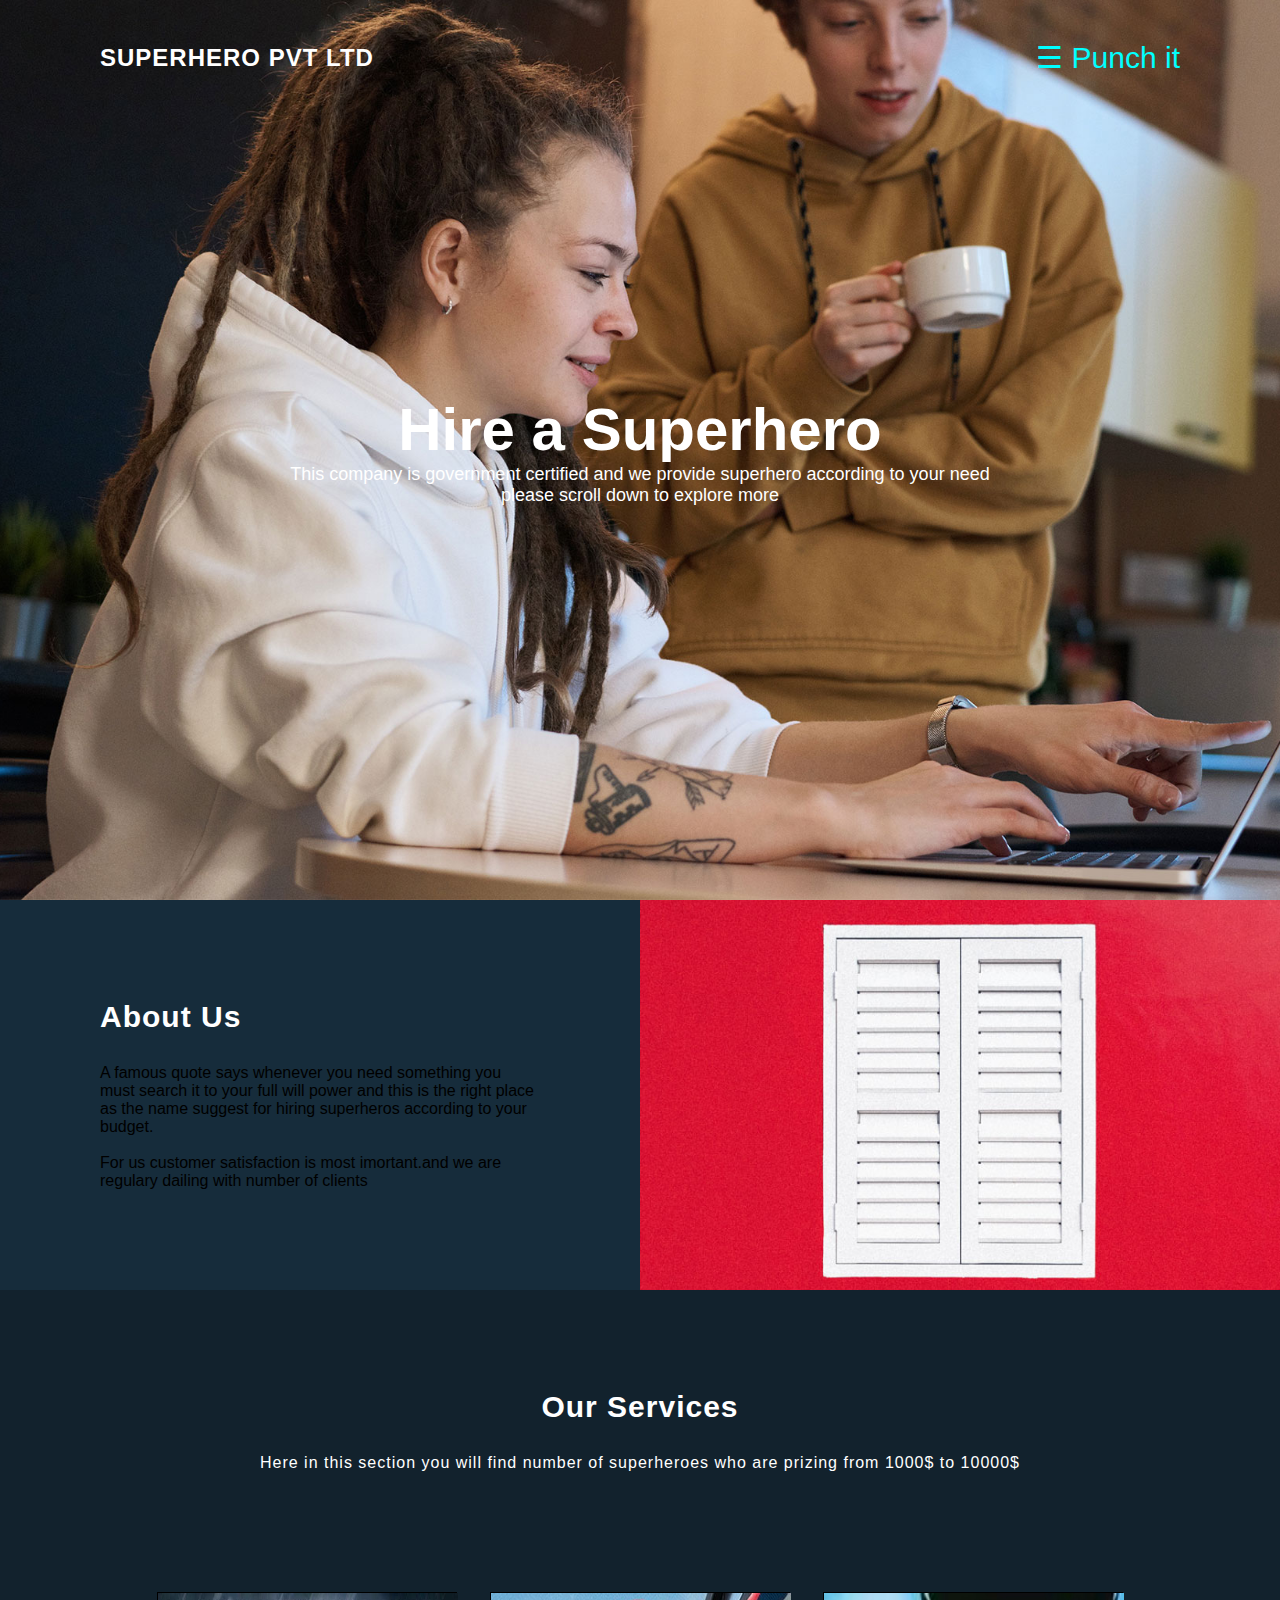
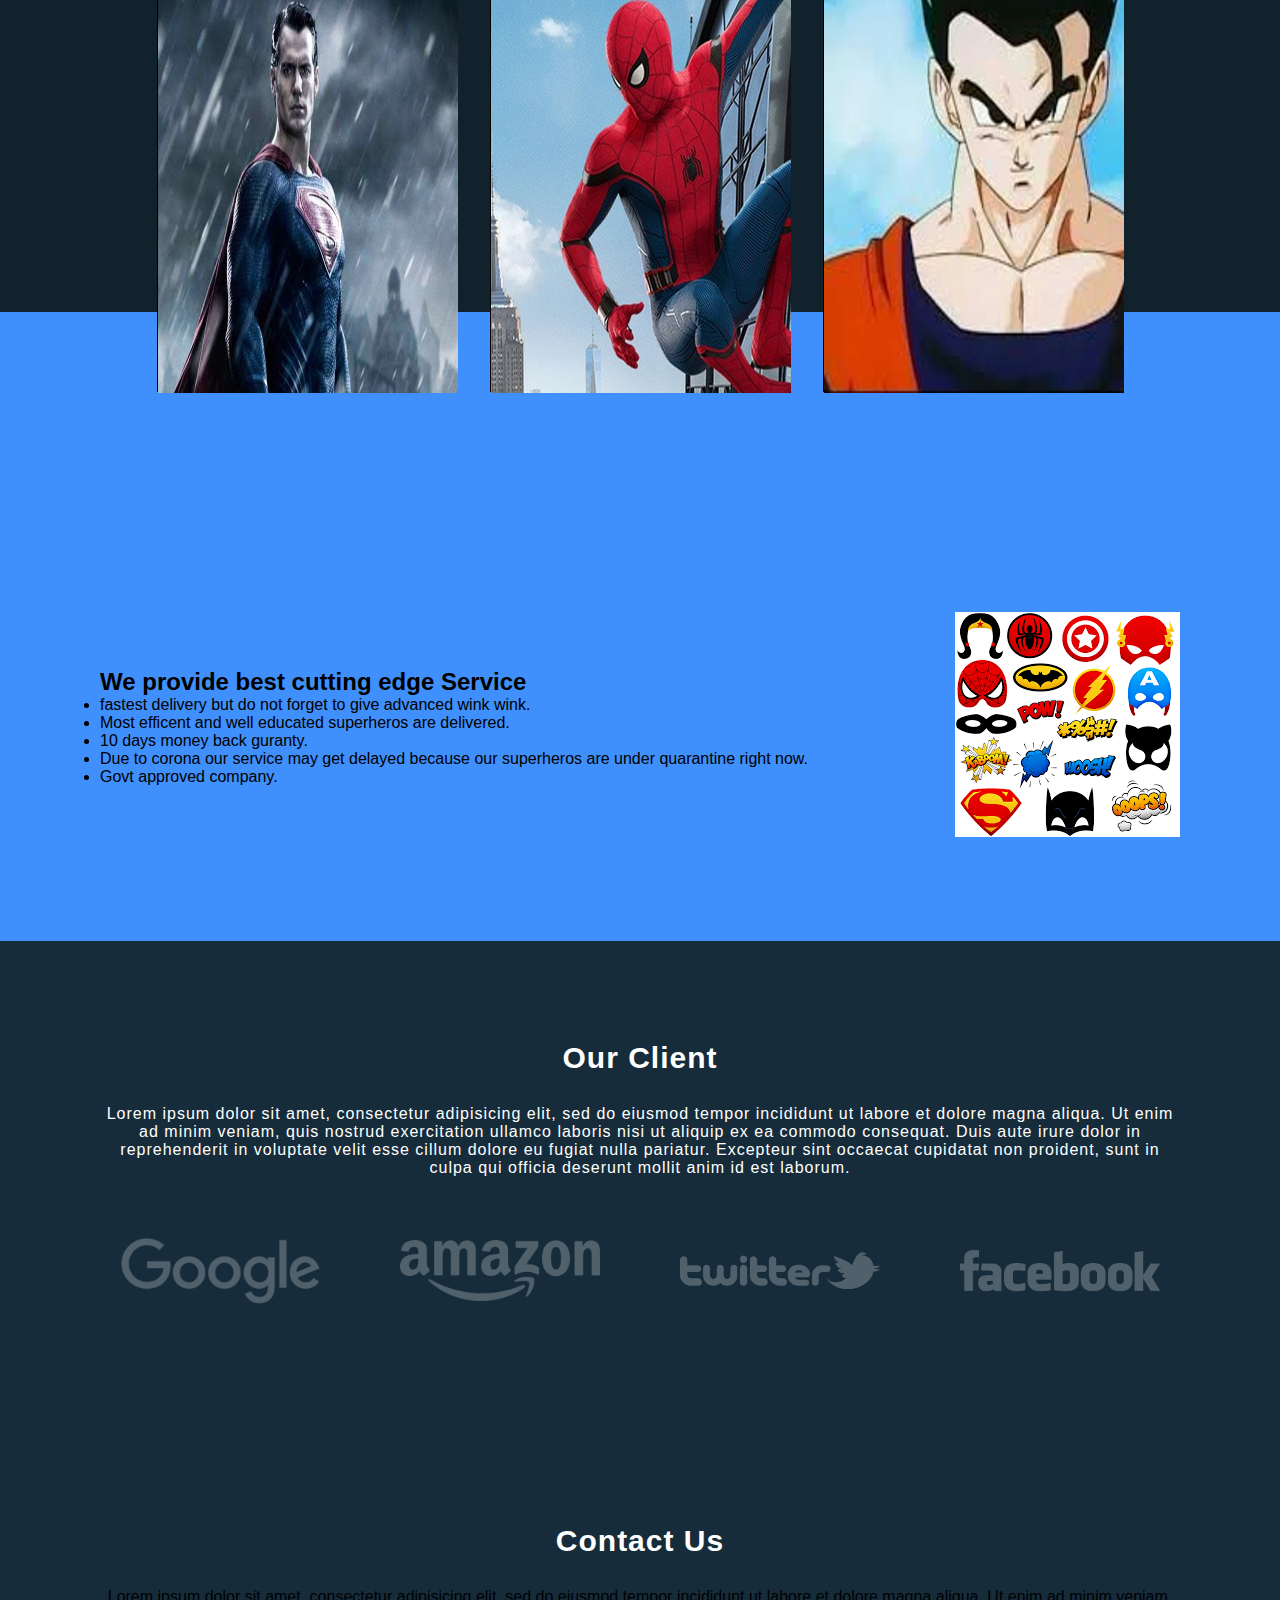
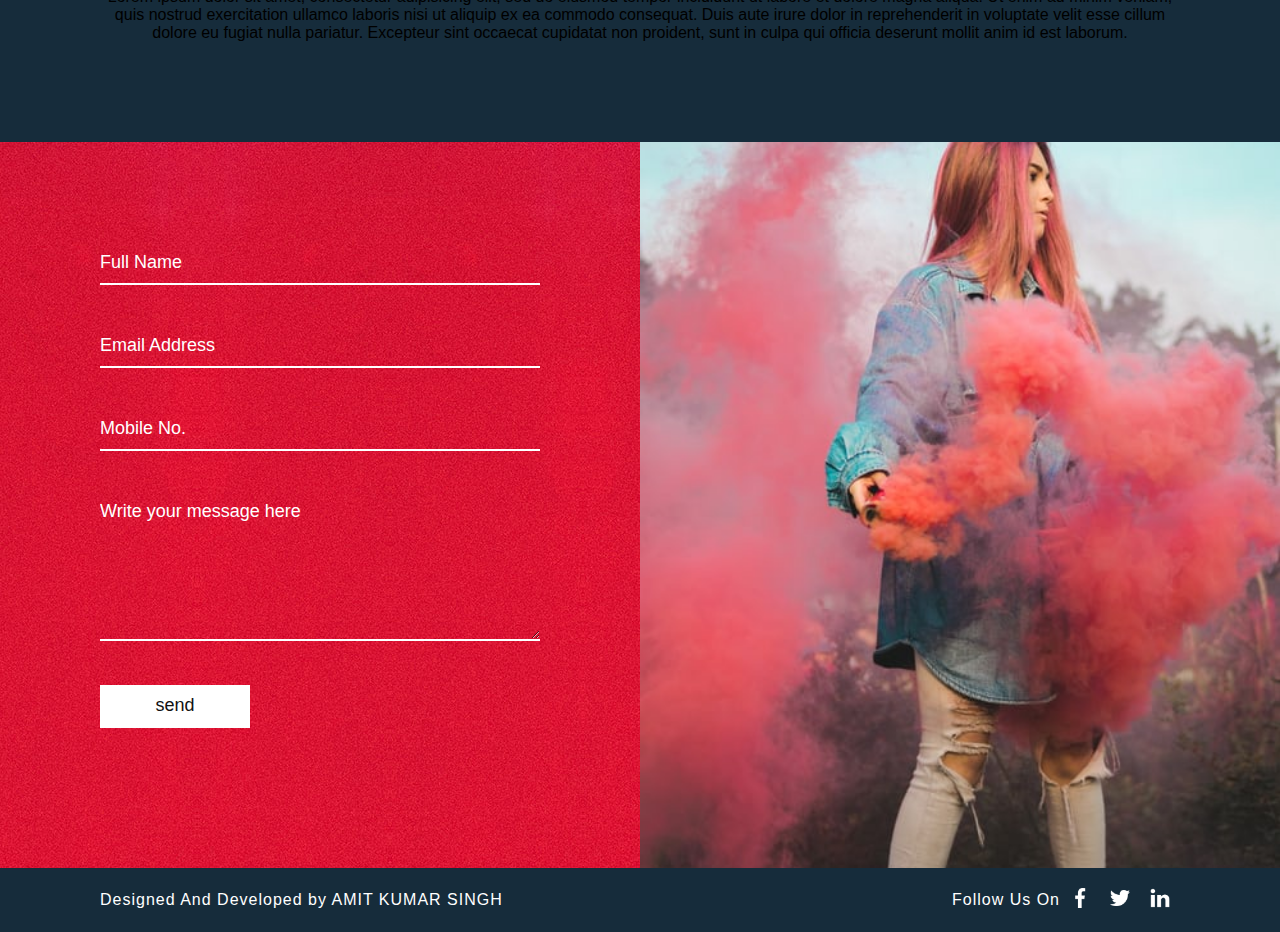
<file: index.html>
<!DOCTYPE html>
<html>
<head>
	<meta charset="utf-8">
	<meta name="viewport" content="width=device-width, initial-scale=1.0">
	<title>responsive website</title>
	<link rel="stylesheet" type="text/css" href="responsive.css">
</head>
<body>
	<!-- website banner -->
	<div class="banner">
		<header>
			<a href="#" class="logo">Superhero pvt ltd</a>
			<!-- <div onclick="document.location = ''" class="toggle"></div> -->
<div id="myNav" class="overlay">
  <a href="javascript:void(0)" class="closebtn" onclick="closeNav()">&times;</a>
  <div class="overlay-content">
    <a href="#">About</a>
    <a href="#">Services</a>
    <a href="#">Clients</a>
    <a href="#">Contact</a>
  </div>
</div>
<span id="button" style="font-size:30px;cursor:pointer;float: right;color: cyan" onclick="openNav()">&#9776; Punch it</span>
<script>
function openNav() {
  document.getElementById("myNav").style.width = "100%";
}

function closeNav() {
  document.getElementById("myNav").style.width = "0%";
}
</script>


		</header>
		<img src="bg.jpg">
		<div class="content">
			<h2>Hire a Superhero</h2>
			<p>This company is government certified and we provide superhero according to your need <br>please scroll down to explore more</p>
		</div>
	</div>

	<!-- about page -->

	<section class="about">
		<div class="contentbx">
			<h2 class="heading">About Us</h2>
			<p>A famous quote says whenever you need something you must search it to your full will power and this is the right place as the name suggest for hiring superheros according to your budget.<br><br> For us customer satisfaction is most imortant.and we are regulary dailing with number of clients</p>
			
		</div>
		<div class="imgbx"></div>

	</section>

	<!-- services by  -->

	<section class="services">
		<h2 class="heading">Our Services</h2>
	<p class="text">Here in this section you will find number of superheroes who are prizing from 1000$ to 10000$</p>
	
    <div class="container">
		<div class="card">
			<div class="imgbox">
			<img src="superman.jpg"></div>
					<div class="details">

			<h3>superman wink wink</h3>
				<p>Lorem ipsum dolor sit amet, consectetur adipisicing elit, sed do eiusmod
				tempor incididunt ut labore et dolore magna aliqua. Ut enim ad minim veniam,
				quis nostrud exercitation ullamco laboris nisi ut aliquip ex ea commodo
				consequat. Duis aute irure dolor in reprehenderit in voluptate velit esse
				cillum dolore eu fugiat nulla pariatur. Excepteur sint occaecat cupidatat non
				proident, sunt in culpa qui officia deserunt mollit anim id est laborum.Lorem ipsum dolor sit amet, consectetur adipisicing elit, sed do eiusmod
				</p>
			
		</div>	
	</div>

		<div class="card">
			<div class="imgbox">
			<img src="spider.jpg"></div>
					<div class="details">

			<h3>spiderman wink wink</h3>
				<p>Lorem ipsum dolor sit amet, consectetur adipisicing elit, sed do eiusmod
				tempor incididunt ut labore et dolore magna aliqua. Ut enim ad minim veniam,
				quis nostrud exercitation ullamco laboris nisi ut aliquip ex ea commodo
				consequat. Duis aute irure dolor in reprehenderit in voluptate velit esse
				cillum dolore eu fugiat nulla pariatur. Excepteur sint occaecat cupidatat non
				proident, sunt in culpa qui officia deserunt mollit anim id est laborum.Lorem ipsum dolor sit amet, consectetur adipisicing elit, sed do eiusmod
			</p>
			
		</div>	
	</div>

		<div class="card">
			<div class="imgbox">
			<img src="gohan.jpg"></div>
					<div class="details">

			<h3>gohan wink wink</h3>
				<p>Lorem ipsum dolor sit amet, consectetur adipisicing elit, sed do eiusmod
				tempor incididunt ut labore et dolore magna aliqua. Ut enim ad minim veniam,
				quis nostrud exercitation ullamco laboris nisi ut aliquip ex ea commodo
				consequat. Duis aute irure dolor in reprehenderit in voluptate velit esse
				cillum dolore eu fugiat nulla pariatur. Excepteur sint occaecat cupidatat non
				proident, sunt in culpa qui officia deserunt mollit anim id est laborum.Lorem ipsum dolor sit amet, consectetur adipisicing elit, sed do eiusmod
				</p>
			
		</div>	
	</div>
		</div>	



	</section>

		
		<!-- technology	 -->

		<section class="technology">
			<div class="contentbx">
				<h2>We provide best cutting edge Service</h2>
				<p><li>fastest delivery but do not forget to give advanced wink wink.</li>
                <li>Most efficent and well educated superheros are delivered.</li>
				<li>10 days money back guranty.</li>
                <li>Due to corona our service may get delayed because our superheros are under quarantine right now.</li>
                <li>Govt approved company.</li>
				</p>
			</div>
			<div class="imgbx">
				<img src="meow.png">
			</div>

		</section>

		<!-- client -->

		<section class="client">
			<h2 class="heading">Our Client</h2>
			<p class="text">Lorem ipsum dolor sit amet, consectetur adipisicing elit, sed do eiusmod
			tempor incididunt ut labore et dolore magna aliqua. Ut enim ad minim veniam,
			quis nostrud exercitation ullamco laboris nisi ut aliquip ex ea commodo
			consequat. Duis aute irure dolor in reprehenderit in voluptate velit esse
			cillum dolore eu fugiat nulla pariatur. Excepteur sint occaecat cupidatat non
			proident, sunt in culpa qui officia deserunt mollit anim id est laborum.</p>
			<div class="imgbx">
				<img src="brand1.png">
				<img src="brand2.png">
				<img src="brand3.png">
				<img src="brand4.png">
			</div>
		</section>

		<!-- testimonials -->

		<!-- <section class="testimonials">
			<h2 class="heading">What our client says</h2>
			<div class="container">
				<div class="contentbx">
					<div>
						<p>Lorem ipsum dolor sit amet, consectetur adipisicing elit, sed do eiusmod
						tempor incididunt ut labore et dolore magna aliqua. Ut enim ad minim veniam,
						quis nostrud exercitation ullamco laboris nisi ut aliquip ex ea commodo
						consequat.</p><br>
						<h3>Someone Famous</h3>
					</div>
				</div>

                <div class="contentbx">
					<div>
						<p>Lorem ipsum dolor sit amet, consectetur adipisicing elit, sed do eiusmod
						tempor incididunt ut labore et dolore magna aliqua. Ut enim ad minim veniam,
						quis nostrud exercitation ullamco laboris nisi ut aliquip ex ea commodo
						consequat.</p><br>
						<h3>Someone Famous</h3>
					</div>
				</div>

				<div class="contentbx">
					<div>
						<p>Lorem ipsum dolor sit amet, consectetur adipisicing elit, sed do eiusmod
						tempor incididunt ut labore et dolore magna aliqua. Ut enim ad minim veniam,
						quis nostrud exercitation ullamco laboris nisi ut aliquip ex ea commodo
						consequat.</p><br>
						<h3>Someone Famous</h3>
					</div>
				</div>

			</div>
		</section> -->

		<!-- contact  -->

		<section class="contact">
			<h2 class="heading">Contact Us</h2>
			<p>Lorem ipsum dolor sit amet, consectetur adipisicing elit, sed do eiusmod
			tempor incididunt ut labore et dolore magna aliqua. Ut enim ad minim veniam,
			quis nostrud exercitation ullamco laboris nisi ut aliquip ex ea commodo
			consequat. Duis aute irure dolor in reprehenderit in voluptate velit esse
			cillum dolore eu fugiat nulla pariatur. Excepteur sint occaecat cupidatat non
			proident, sunt in culpa qui officia deserunt mollit anim id est laborum.</p>
		</section>

		<section class="about">
			<div class="contentbx redbg">
				<div class="form">
					<div class="inputbx">
					<input type="text" name="" placeholder="Full Name">	
					</div>
                  <div class="inputbx">
					<input type="Email" name="" placeholder="Email Address">	
					</div>
                <div class="inputbx">
					<input type="Mobile" name="" placeholder="Mobile No.">	
					</div>
                 <div class="inputbx">
                 	<textarea placeholder="Write your message here"></textarea></div>
               	<div class="inputbx">
               		<input onclick="document.location = 'https://www.egyantalks.com/'" type="submit" name="" value="send">

                   </div>
					
				</div>
			</div>
			<div class="imgbx2"></div>
		</section>

		<!-- footer -->

		<section class="footer">
			<p class="text">Designed And Developed by AMIT KUMAR SINGH</p>
			<ul>
				<p class="text">Follow Us On</p>
				<li><a href="#"><img src="facebook.png"></a></li>
							<li><a href="#"><img src="twitter.png"></a></li>
				<li><a href="#"><img src="linkedin.png"></a></li>

			</ul>
		</section>





				

			
	

</body>
</html>
</file>
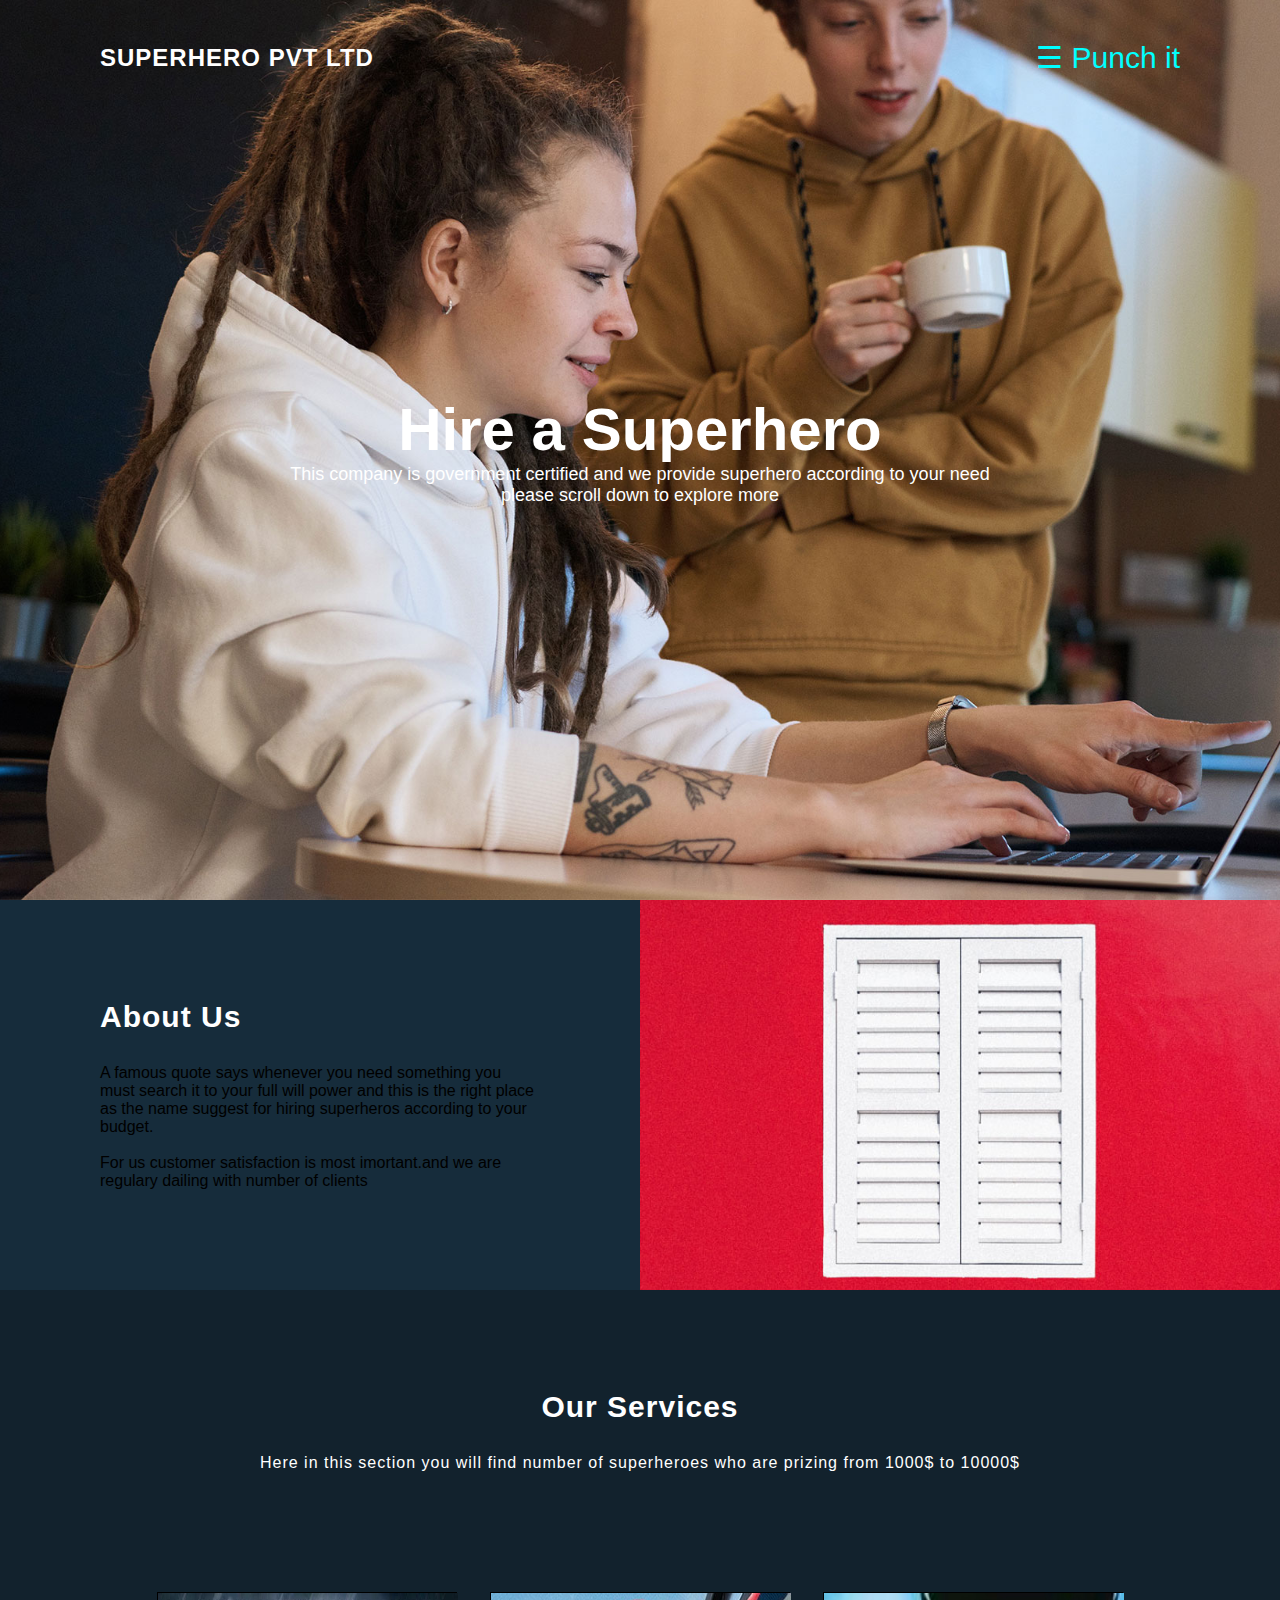
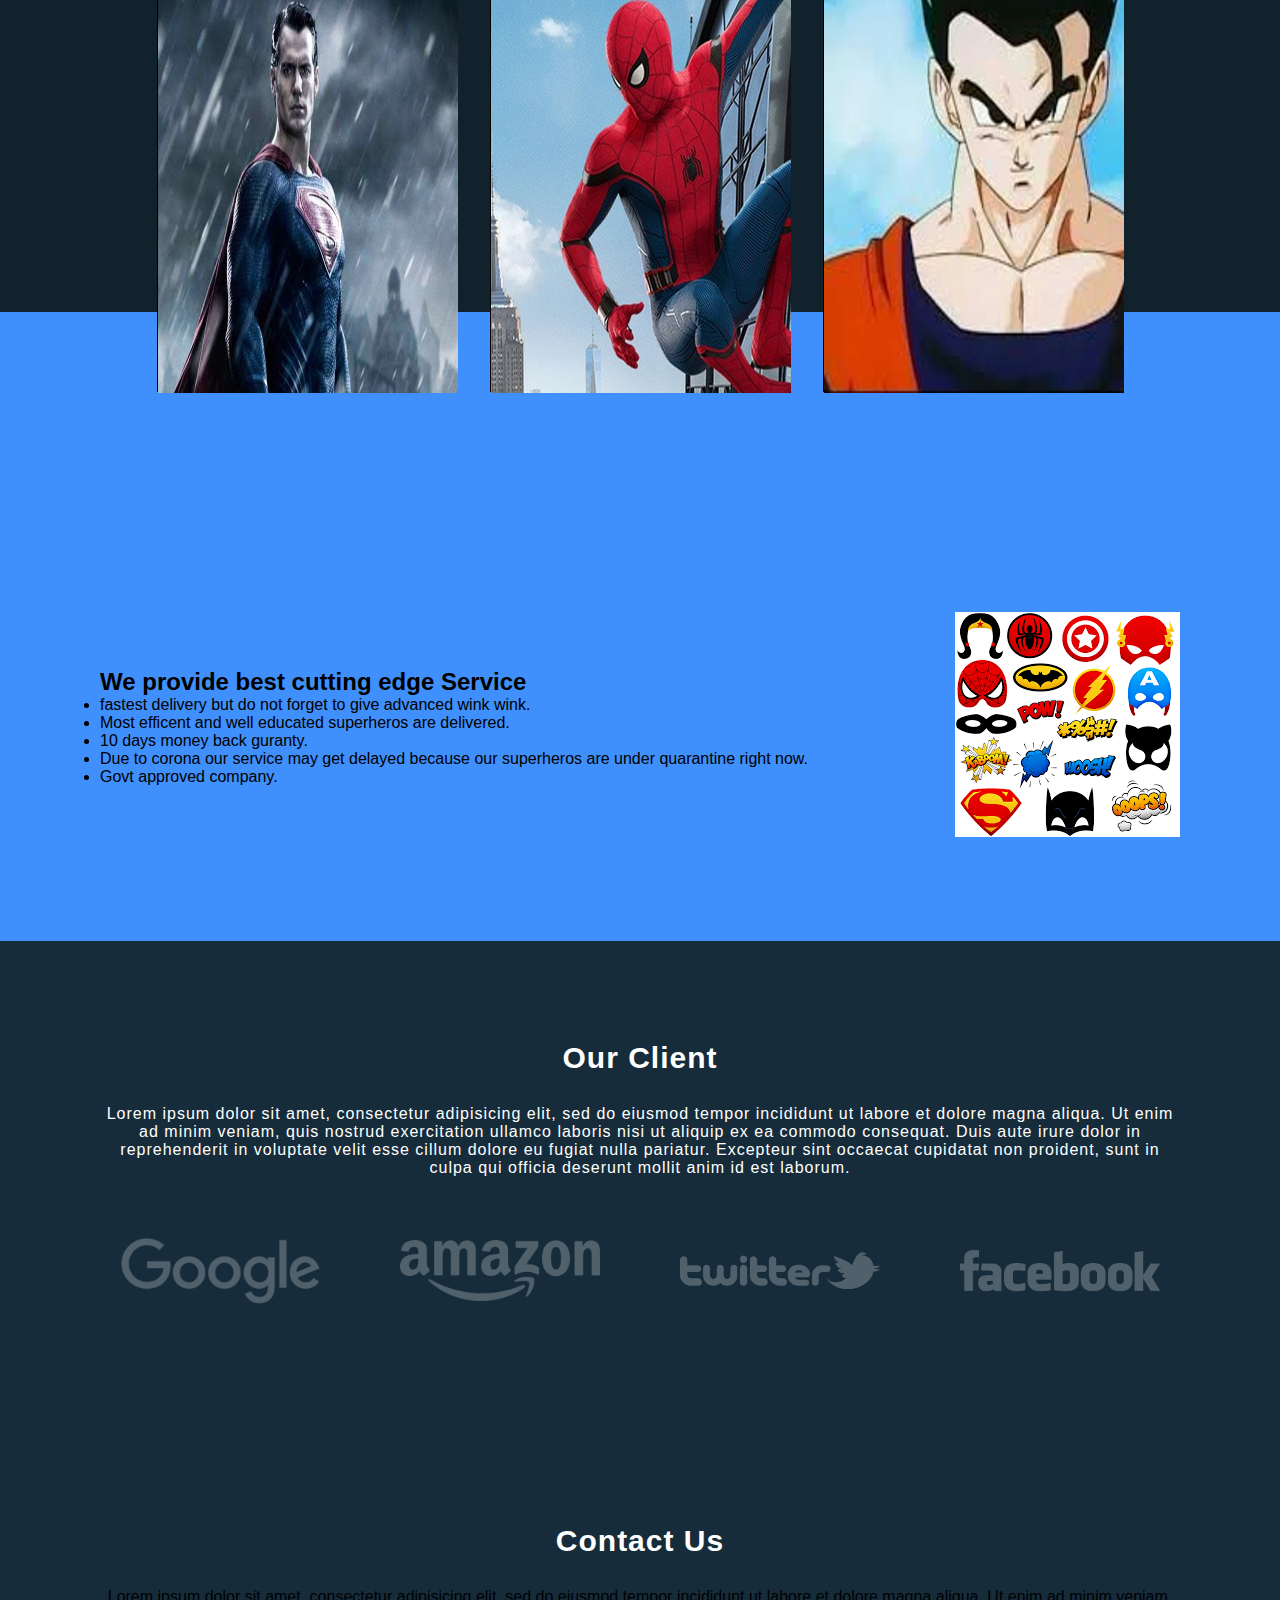
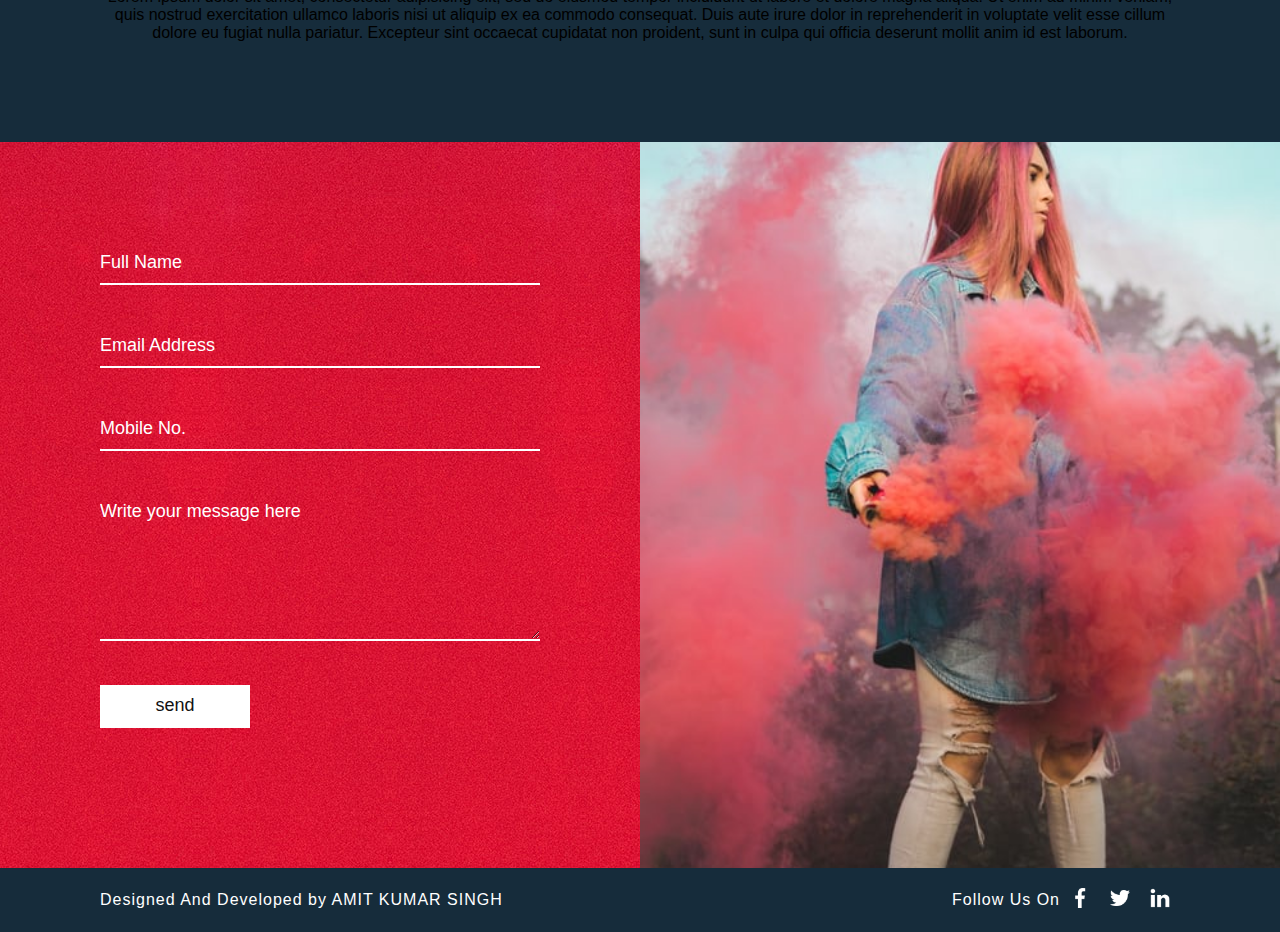
<file: responsive.html>
<!DOCTYPE html>
<html>
<head>
	<meta charset="utf-8">
	<meta name="viewport" content="width=device-width, initial-scale=1.0">
	<title>responsive website</title>
	<link rel="stylesheet" type="text/css" href="responsive.css">
</head>
<body>
	<!-- website banner -->
	<div class="banner">
		<header>
			<a href="#" class="logo">Superhero pvt ltd</a>
			<!-- <div onclick="document.location = ''" class="toggle"></div> -->
<div id="myNav" class="overlay">
  <a href="javascript:void(0)" class="closebtn" onclick="closeNav()">&times;</a>
  <div class="overlay-content">
    <a href="#">About</a>
    <a href="#">Services</a>
    <a href="#">Clients</a>
    <a href="#">Contact</a>
  </div>
</div>
<span id="button" style="font-size:30px;cursor:pointer;float: right;color: cyan" onclick="openNav()">&#9776; Punch it</span>
<script>
function openNav() {
  document.getElementById("myNav").style.width = "100%";
}

function closeNav() {
  document.getElementById("myNav").style.width = "0%";
}
</script>


		</header>
		<img src="bg.jpg">
		<div class="content">
			<h2>Hire a Superhero</h2>
			<p>This company is government certified and we provide superhero according to your need <br>please scroll down to explore more</p>
		</div>
	</div>

	<!-- about page -->

	<section class="about">
		<div class="contentbx">
			<h2 class="heading">About Us</h2>
			<p>A famous quote says whenever you need something you must search it to your full will power and this is the right place as the name suggest for hiring superheros according to your budget.<br><br> For us customer satisfaction is most imortant.and we are regulary dailing with number of clients</p>
			
		</div>
		<div class="imgbx"></div>

	</section>

	<!-- services by  -->

	<section class="services">
		<h2 class="heading">Our Services</h2>
	<p class="text">Here in this section you will find number of superheroes who are prizing from 1000$ to 10000$</p>
	
    <div class="container">
		<div class="card">
			<div class="imgbox">
			<img src="superman.jpg"></div>
					<div class="details">

			<h3>superman wink wink</h3>
				<p>Lorem ipsum dolor sit amet, consectetur adipisicing elit, sed do eiusmod
				tempor incididunt ut labore et dolore magna aliqua. Ut enim ad minim veniam,
				quis nostrud exercitation ullamco laboris nisi ut aliquip ex ea commodo
				consequat. Duis aute irure dolor in reprehenderit in voluptate velit esse
				cillum dolore eu fugiat nulla pariatur. Excepteur sint occaecat cupidatat non
				proident, sunt in culpa qui officia deserunt mollit anim id est laborum.Lorem ipsum dolor sit amet, consectetur adipisicing elit, sed do eiusmod
				</p>
			
		</div>	
	</div>

		<div class="card">
			<div class="imgbox">
			<img src="spider.jpg"></div>
					<div class="details">

			<h3>spiderman wink wink</h3>
				<p>Lorem ipsum dolor sit amet, consectetur adipisicing elit, sed do eiusmod
				tempor incididunt ut labore et dolore magna aliqua. Ut enim ad minim veniam,
				quis nostrud exercitation ullamco laboris nisi ut aliquip ex ea commodo
				consequat. Duis aute irure dolor in reprehenderit in voluptate velit esse
				cillum dolore eu fugiat nulla pariatur. Excepteur sint occaecat cupidatat non
				proident, sunt in culpa qui officia deserunt mollit anim id est laborum.Lorem ipsum dolor sit amet, consectetur adipisicing elit, sed do eiusmod
			</p>
			
		</div>	
	</div>

		<div class="card">
			<div class="imgbox">
			<img src="gohan.jpg"></div>
					<div class="details">

			<h3>gohan wink wink</h3>
				<p>Lorem ipsum dolor sit amet, consectetur adipisicing elit, sed do eiusmod
				tempor incididunt ut labore et dolore magna aliqua. Ut enim ad minim veniam,
				quis nostrud exercitation ullamco laboris nisi ut aliquip ex ea commodo
				consequat. Duis aute irure dolor in reprehenderit in voluptate velit esse
				cillum dolore eu fugiat nulla pariatur. Excepteur sint occaecat cupidatat non
				proident, sunt in culpa qui officia deserunt mollit anim id est laborum.Lorem ipsum dolor sit amet, consectetur adipisicing elit, sed do eiusmod
				</p>
			
		</div>	
	</div>
		</div>	



	</section>

		
		<!-- technology	 -->

		<section class="technology">
			<div class="contentbx">
				<h2>We provide best cutting edge Service</h2>
				<p><li>fastest delivery but do not forget to give advanced wink wink.</li>
                <li>Most efficent and well educated superheros are delivered.</li>
				<li>10 days money back guranty.</li>
                <li>Due to corona our service may get delayed because our superheros are under quarantine right now.</li>
                <li>Govt approved company.</li>
				</p>
			</div>
			<div class="imgbx">
				<img src="meow.png">
			</div>

		</section>

		<!-- client -->

		<section class="client">
			<h2 class="heading">Our Client</h2>
			<p class="text">Lorem ipsum dolor sit amet, consectetur adipisicing elit, sed do eiusmod
			tempor incididunt ut labore et dolore magna aliqua. Ut enim ad minim veniam,
			quis nostrud exercitation ullamco laboris nisi ut aliquip ex ea commodo
			consequat. Duis aute irure dolor in reprehenderit in voluptate velit esse
			cillum dolore eu fugiat nulla pariatur. Excepteur sint occaecat cupidatat non
			proident, sunt in culpa qui officia deserunt mollit anim id est laborum.</p>
			<div class="imgbx">
				<img src="brand1.png">
				<img src="brand2.png">
				<img src="brand3.png">
				<img src="brand4.png">
			</div>
		</section>

		<!-- testimonials -->

		<!-- <section class="testimonials">
			<h2 class="heading">What our client says</h2>
			<div class="container">
				<div class="contentbx">
					<div>
						<p>Lorem ipsum dolor sit amet, consectetur adipisicing elit, sed do eiusmod
						tempor incididunt ut labore et dolore magna aliqua. Ut enim ad minim veniam,
						quis nostrud exercitation ullamco laboris nisi ut aliquip ex ea commodo
						consequat.</p><br>
						<h3>Someone Famous</h3>
					</div>
				</div>

                <div class="contentbx">
					<div>
						<p>Lorem ipsum dolor sit amet, consectetur adipisicing elit, sed do eiusmod
						tempor incididunt ut labore et dolore magna aliqua. Ut enim ad minim veniam,
						quis nostrud exercitation ullamco laboris nisi ut aliquip ex ea commodo
						consequat.</p><br>
						<h3>Someone Famous</h3>
					</div>
				</div>

				<div class="contentbx">
					<div>
						<p>Lorem ipsum dolor sit amet, consectetur adipisicing elit, sed do eiusmod
						tempor incididunt ut labore et dolore magna aliqua. Ut enim ad minim veniam,
						quis nostrud exercitation ullamco laboris nisi ut aliquip ex ea commodo
						consequat.</p><br>
						<h3>Someone Famous</h3>
					</div>
				</div>

			</div>
		</section> -->

		<!-- contact  -->

		<section class="contact">
			<h2 class="heading">Contact Us</h2>
			<p>Lorem ipsum dolor sit amet, consectetur adipisicing elit, sed do eiusmod
			tempor incididunt ut labore et dolore magna aliqua. Ut enim ad minim veniam,
			quis nostrud exercitation ullamco laboris nisi ut aliquip ex ea commodo
			consequat. Duis aute irure dolor in reprehenderit in voluptate velit esse
			cillum dolore eu fugiat nulla pariatur. Excepteur sint occaecat cupidatat non
			proident, sunt in culpa qui officia deserunt mollit anim id est laborum.</p>
		</section>

		<section class="about">
			<div class="contentbx redbg">
				<div class="form">
					<div class="inputbx">
					<input type="text" name="" placeholder="Full Name">	
					</div>
                  <div class="inputbx">
					<input type="Email" name="" placeholder="Email Address">	
					</div>
                <div class="inputbx">
					<input type="Mobile" name="" placeholder="Mobile No.">	
					</div>
                 <div class="inputbx">
                 	<textarea placeholder="Write your message here"></textarea></div>
               	<div class="inputbx">
               		<input onclick="document.location = 'https://www.egyantalks.com/'" type="submit" name="" value="send">

                   </div>
					
				</div>
			</div>
			<div class="imgbx2"></div>
		</section>

		<!-- footer -->

		<section class="footer">
			<p class="text">Designed And Developed by AMIT KUMAR SINGH</p>
			<ul>
				<p class="text">Follow Us On</p>
				<li><a href="#"><img src="facebook.png"></a></li>
							<li><a href="#"><img src="twitter.png"></a></li>
				<li><a href="#"><img src="linkedin.png"></a></li>

			</ul>
		</section>





				

			
	

</body>
</html>
</file>
<file: responsive.css>
*{
	padding: 0;
	margin:0;
	box-sizing: border-box;
	font-family: sans-serif;
}
.banner{
	position: relative;
	width: 100%;
	height: 100vh;
	background: #3475ca;
	display: flex;
	justify-content: center;
	align-items: center;
}
.banner img{
	position: absolute;
	top: 0;
	left: 0;
	width: 100%;
	height: 100%;
	object-fit: cover;
	opacity: 1;
}
.banner .content{
	position: relative;
	max-width: 750px;
	text-align: center;
}

.banner .content h2{
color: white;
font-size: 60px;
}
.banner .content p{
color: white;
font-size: 18px;
}
.banner header{
	position: absolute;
	top: 0;
	left: 0;
	width: 100%;
	padding: 40px 100px;
	display: flex;
	justify-content: space-between;
	align-items: center;
	z-index: 10000;
}
.banner header .logo{
	color: white;
	text-decoration: none;
	font-size: 24px;
	text-transform: uppercase;
	font-weight: 700;
	letter-spacing: 1px;
}

/*menubar button start*/
.overlay {
  height: 100%;
  width: 0;
  position: fixed;
  z-index: 1;
  top: 0;
  left: 0;
  background-color: rgba(0,0,0, 0.9);
  overflow-x: hidden;
  transition: 0.5s;
}
.overlay-content {
  position: relative;
  top: 25%;
  width: 100%;
  text-align: center;
  margin-top: 30px;
}
.overlay a {
  padding: 8px;
  text-decoration: none;
  font-size: 36px;
  color: gray;
  display: block;
  transition: 0.3s;
}
.overlay a:hover, .overlay a:focus {
  color: green;
}
.overlay .closebtn {
  position: absolute;
  top: 20px;
  right: 0;
  font-size: 60px;
}

span:hover{

color: red;
}


/*.banner header .toggle{
	position: relative;
	width: 36px;
	height: 28px;
	background: url(toggle.png);
	background-size: cover;
	cursor: pointer;
} */

/*toggle addition menu*/

/*.banner header .toggle:hover {
	background-color: #2196f3;
	box-shadow: 0 0 10px #2196f3, 0 0 40px #2196f3, 0 0 80px #2196f3;
    
}*/

.about{
	position: relative;
	width: 100%;
display: flex;
}
.about .contentbx{
	background: #162c3b;
	padding: 100px;
	width: 50%;
}
.heading{
	color: white;
	font-size: 30px;
	font-weight: 600;
	letter-spacing: 1px;
	margin-bottom: 30px;
}
.text{
	color: white;

	font-size: 16px;
	font-weight: 300px;
	letter-spacing: 1px;
}
.about .imgbx{
	background-image: url(window.jpg);
	width: 50%;
	background-size: cover;
    background-position: center;

}
.services{
	background: #12222d;
	padding: 100px;
	text-align: center;
}






.container img{
			width: 300px;
    	height: 400px; 
		}


	body{
		margin: 0;
		padding: 0;
		background: #f2f2f2;
		font-family: sans-serif;

	}
    .container{
    	max-width: 1000px;
    	margin: 100px auto;
    	display: flex;
    	flex-wrap: wrap;
    	justify-content: space-around;
    	
    }
    .card{
    	position: relative;
    	margin:20px 0;
    	width: 300px;
    	height: 400px;
    	background: white;
    	transform-style: preserve-3d;
    	transform: perspective(2000px);
    	transition: 1s;
    	box-shadow: inset 300px 0 50px rgba(0,0,0,0.5);
    }
    .card:hover{z-index: 1000;
    	transform: perspective(2000px) rotate(-10deg);
    	box-shadow: inset 20px 0 50px rgba(0,0,0,0.5);
    }
    .card .imgbox{
    	position: relative;
    	width: 100%;
    	height: 100%;   
    	border:1px solid #000;
    	box-sizing: border-box;
    	transform-origin: left;
    	z-index: 1;
    	transition: 1s;
    }
    .card:hover .imgbox{
    	transform: rotateY(-135deg);
    }
    .card .imgbox .img{
    	position: absolute;
    	top: 0;
    	left: 0;
    	width: 100%;
    	height: 100%; 
    	
    	object-fit: cover;
    }
    .card .details{
    	position: absolute;
    	top: 0;
    	left: 0;
    	box-sizing: border-box;
    	padding: 20px;

    }

/*.services .container{
	width: 100px;
	display: flex;
	justify-content: space-between;
	align-items: center;
	flex-wrap: wrap;
	margin-top: 60px;	
}*/
/*.services .container .servicebx{
	position: relative;
	background: white;
	width: 350px;
	height: 400px;
	display: flex;
	justify-content: center;
	align-items: center;*/

/*.services .container .servicebx img{
	max-width: 100px;
}
.services .container .servicebx h2{
	font-weight: 500;
	font-size: 20px;
	letter-spacing: 1px;
}*/
.technology{
	background: #3f8ffc;
	width: 100%;
	padding: 100px;
	display: flex;
	justify-content: space-between;
	align-items: center;
	padding-top: 300px;
	margin-top: -300px;
}
.technology .contentbx{
	max-width: 800px;
}
.technology .imgbx{
	max-width: 250px;
}
.technology .imgbx img{
	max-width: 100%;
}
.client{
	background: #162c3b;
	padding: 100px;
	text-align: center;
}
.client .imgbx{
	display: flex;
	justify-content: space-between;
	align-items: center;
	flex-wrap: wrap;
	margin-top: 40px;
}
.client .imgbx img{
	max-width: 200px;
	margin: 20px;
	opacity: 0.25;
	cursor: pointer;
}
.client .imgbx img:hover{
	opacity: 1;
}
.testimonials{
	position: relative;
	padding: 100px;
	background: #12222d;
	text-align: center;
}
.testimonials .container{
	/*position: relative;*/
	display: flex;
	/*flex-direction: row;*/
	justify-content: space-between;
	align-items: center;
	margin: 40px;
	flex-wrap: wrap;	
	/*float: left;*/
}
.testimonials .container .contentbx{
	/*position: absolute;*/
background: white;
padding: 60px 50px;
width: 550px;
display: flex;
justify-content: center;
align-items: center;
text-align: center;
/*flex-direction: row;*/
/*float: left;*/
}
.testimonials .container .contentbx p{
	font-style: italic;
}
.testimonials .container .contentbx h3{
	width: 100%;
	text-align: end;
	font-weight: 500;
	color: #3f8ffc;
}
.contact{
	padding: 100px;
	background: #162c3b;
	text-align: center;
}
.imgbx2{
	background: url(bg22.jpg);
	background-size: cover;
	background-position: center;
	width: 50%;

}
.redbg{
	background: url(red.jpg)!important;
	background-size: cover;
	background-position: center;
}

.form .inputbx{
	margin-bottom: 40px;
}

.form .inputbx input{
	width: 100%;
	background: transparent;
	box-shadow: none;
	border: none;
	outline: none;
	padding: 10px 0;
	font-size: 18px;
	font-weight: 300;
	color: white;
	border-bottom: 2px solid white;
}
.form .inputbx input::placeholder{
  color: white;	
}


.form .inputbx textarea{
	width: 100%;
	background: transparent;
	box-shadow: none;
	border: none;
	outline: none;
	padding: 10px 0;
	font-size: 18px;
	font-weight: 300px;
	color: white;
	min-height: 150px;
	border-bottom: 2px solid white;
}
.form .inputbx textarea::placeholder{
  color: white;	
}

.form .inputbx input[type="submit"]{
	width: 150px;
	background: white;
	color: #111;
	cursor: pointer;
	
}

.footer
{
	background: #162c3b;
	padding: 20px 100px;
	display: flex;
	justify-content: space-between;
	align-items: center;
	/*float: left;*/
}
.footer ul{
	display: flex;
	list-style-type: none;
	/*justify-content: center;*/
	align-items: center;
}
.footer ul li a{
text-decoration: none;
display: inline-block;
margin: 0 10px;
}
.footer ul li a img{
	filter: invert(1);
	max-width: 20px;
}
@media (max-width: 991px){
	.banner{
		padding: 50px;
	}
	.banner header{
		padding: 20px 50px;
	}
	.banner .content h2{
		font-size: 36px;
	}
	.banner .content p{
		color: white;
		font-size: 16px;
	}
	.about{
		flex-direction: column;
	}
	.about .contentbx,.about .imgbx{
		width: 100%;
		padding: 50px;
		min-height: 400px;
		text-align: center;
	}
	.services{
		padding: 50px;
	}
	.services .container{
		justify-content: center;
		margin: 20px;
	}
	.services .container .servicebx{
		margin: 20px;
		width: 300px;
		height: 350px;
	}
	.technology{
		padding: 50px;
		padding-top: 300px;
		justify-content: center;
		flex-direction: column;
	}
	.technology .imgbx{
		margin-top: 40px;
		max-width: 250px;
	}
	.client .imgbx{
		justify-content: center;
	}
	.testimonials .contentbx{
		padding: 60px 40px;
		margin: 550px;
		margin-bottom: 40px;
	}

     .footer{
     	padding: 20px 50px;
     	flex-direction: column-reverse;
     	text-align: center;
     }
     .footer ul{
     	margin-bottom: 20px;
     }
}
</file>
